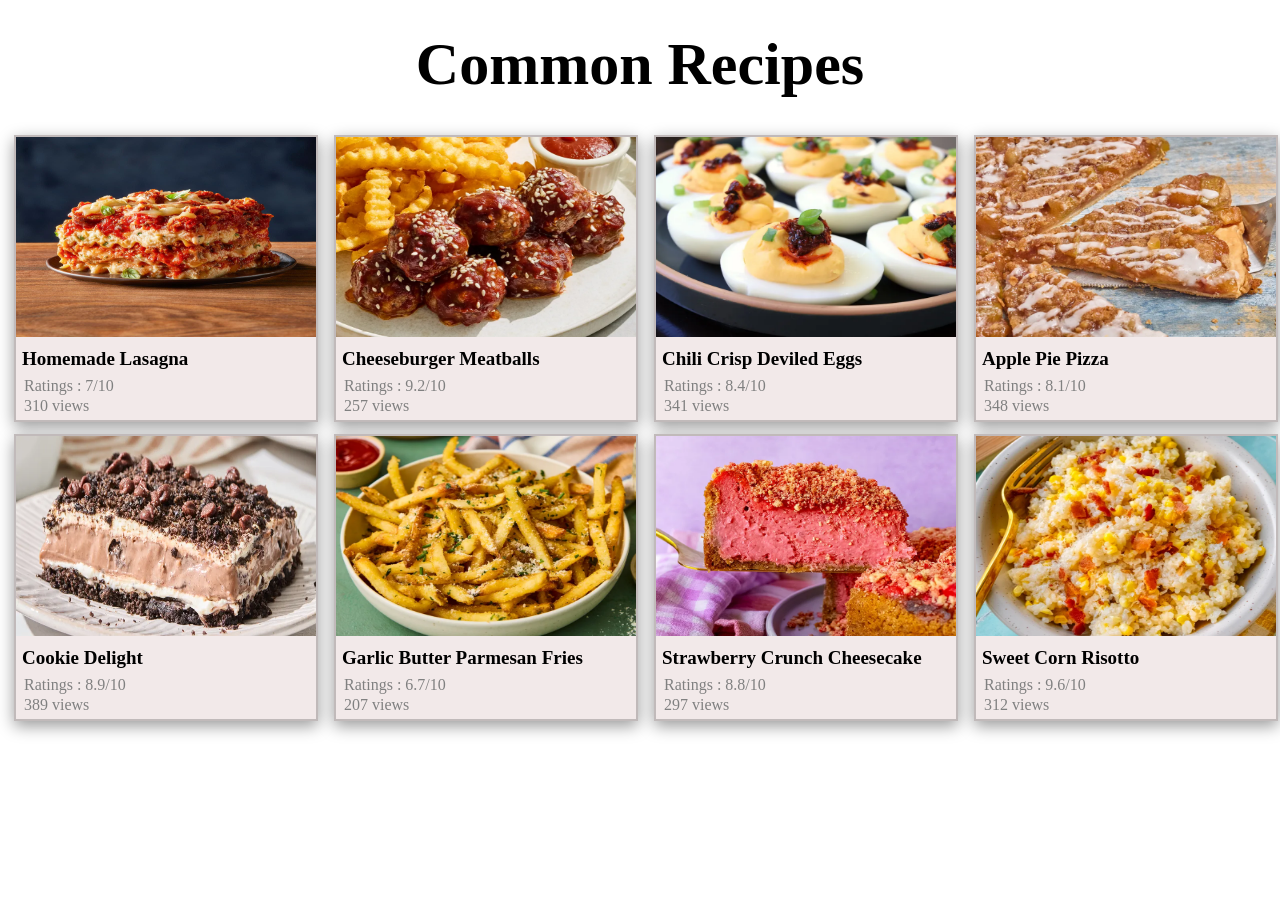
<file: index.html>
<!DOCTYPE html>
<html lang = "en">

    <head>
        <meta charset = "UTF-8">
        <title>Common Recipes</title>
        <link rel = "stylesheet" href = "styles.css">
    </head>

    <body>
        <div class = "HeadingDiv">
            <h1 class = "PageHeading">Common Recipes</h1>
        </div>
        <div class = "HomeDiv">
            <a href = "recipes/lasagna.html" class = "link-card">
                <div class = "RecipeBox">
                    <img src = "recipes/webimages/LasagnaPic.jpg" width = "300" height= "200">
                    <p class = "content">Homemade Lasagna</p>
                    <p class = "Rating">Ratings : 7/10</p>
                    <!-- <button class = "BoxButton">Learn</button> -->
                    <p class = "views">310 views</p>
                </div>
            </a>
            <a href = "recipes/CheeseBurgerMeatBalls.html" class = "link-card">
                <div class = "RecipeBox">
                    <img src = "recipes/webimages/cheeseburgermeatballsPic.webp" width = "300" height= "200">
                    <p class = "content">Cheeseburger Meatballs</p>
                    <p class = "Rating">Ratings : 9.2/10</p>
                    <!-- <button class = "BoxButton">Learn</button> -->
                    <p class = "views">257 views</p>
                </div>
            </a>
            <a href = "recipes/ChiliCrispDeviledEggs.html" class = "link-card">
                <div class = "RecipeBox">
                    <img src = "recipes/webimages/deviledEggsPic.webp" width = "300" height= "200">
                    <p class = "content">Chili Crisp Deviled Eggs</p>
                    <p class = "Rating">Ratings : 8.4/10</p>
                    <!-- <button class = "BoxButton">Learn</button> -->
                    <p class = "views">341 views</p>
                </div>
            </a>

            <a href = "recipes/ApplePiePizza.html" class = "link-card">
                <div class = "RecipeBox">
                    <img src = "recipes/webimages/ApplePiePizzaPic.webp" width = "300" height= "200">
                    <p class = "content">Apple Pie Pizza</p>
                    <p class = "Rating">Ratings : 8.1/10</p>
                    <!-- <button class = "BoxButton">Learn</button> -->
                    <p class = "views">348 views</p>
                </div>
            </a>
            <a href = "recipes/CookieDelight.html" class = "link-card">
                <div class = "RecipeBox">
                    <img src = "recipes/webimages/CookieDelight.webp" width = "300" height= "200">
                    <p class = "content">Cookie Delight</p>
                    <p class = "Rating">Ratings : 8.9/10</p>
                    <!-- <button class = "BoxButton">Learn</button> -->
                    <p class = "views">389 views</p>
                </div>
            </a>
            <a href = "recipes/GarlicButterParmesanFries.html" class = "link-card">
                <div class = "RecipeBox">
                    <img src = "recipes/webimages/GarlicButterParmesanFries.webp" width = "300" height= "200">
                    <p class = "content">Garlic Butter Parmesan Fries</p>
                    <p class = "Rating">Ratings : 6.7/10</p>
                    <!-- <button class = "BoxButton">Learn</button> -->
                    <p class = "views">207 views</p>
                </div>
            </a>
            <a href = "recipes/StrawberryCrunchCheesecake.html" class = "link-card">
                <div class = "RecipeBox">
                    <img src = "recipes/webimages/StrawberryCrunchCheesecake.webp" width = "300" height= "200">
                    <p class = "content">Strawberry Crunch Cheesecake</p>
                    <p class = "Rating">Ratings : 8.8/10</p>
                    <!-- <button class = "BoxButton">Learn</button> -->
                    <p class = "views">297 views</p>
                </div>
            </a>
            <a href = "recipes/SweetCornRisotto.html" class = "link-card">
                <div class = "RecipeBox">
                    <img src = "recipes/webimages/sweetCornRisottoPic.webp" width = "300" height= "200">
                    <p class = "content">Sweet Corn Risotto</p>
                    <p class = "Rating">Ratings : 9.6/10</p>
                    <!-- <button class = "BoxButton">Learn</button> -->
                    <p class = "views">312 views</p>
                </div>
            </a>
        </div>
    </body>
</html>
</file>
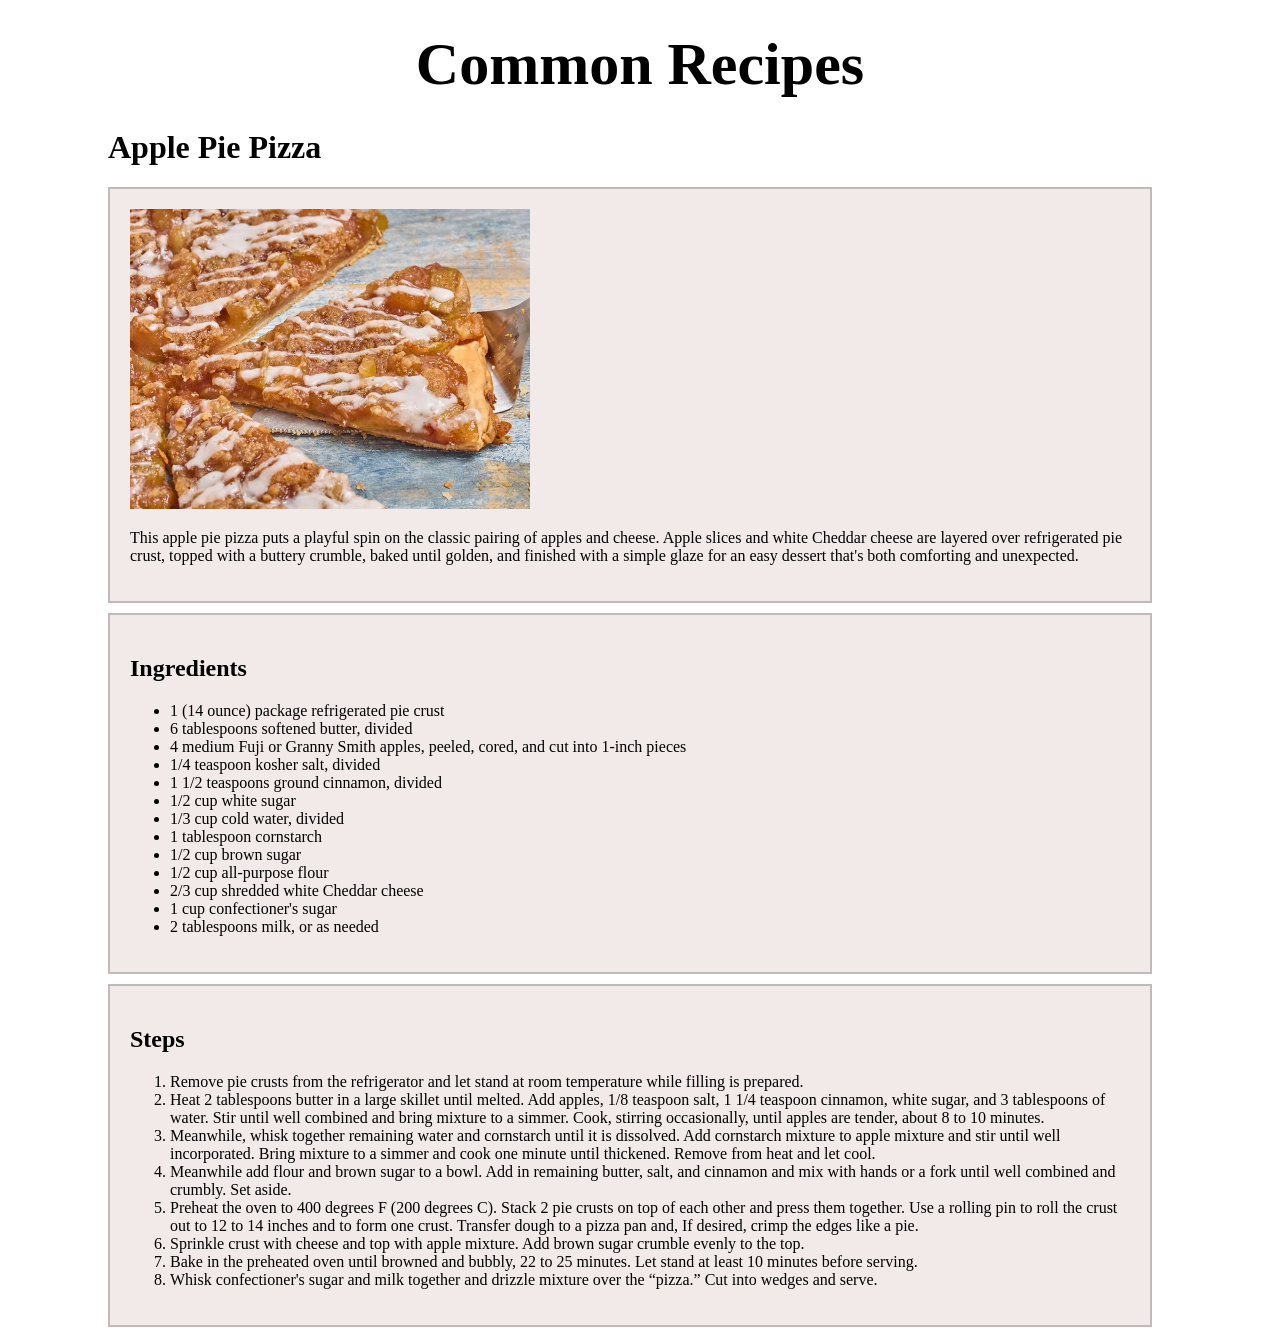
<file: recipes/ApplePiePizza.html>
<!DOCTYPE html>
<html lang = "en">

    <head>
        <meta charset = "UTF-8">
        <title>Apple Pie Pizza</title>
        <link rel = "stylesheet" href = "../styles.css">
    </head>

    <body class ="recipeBody">
        <div class = "HeadingDiv">
            <h1 class = "PageHeading">Common Recipes</h1>
        </div>
        <h1 class = "recipeHeading">Apple Pie Pizza</h1>
        <div class = "InfoColumn">
            <img class = "recipePic" src = "webimages/ApplePiePizzaPic.webp" width = "400" height= "300">
            <p>This apple pie pizza puts a playful spin on the classic pairing of apples and cheese. Apple slices and white Cheddar cheese are layered over refrigerated pie crust, topped with a buttery crumble, baked until golden, and finished with a simple glaze for an easy dessert that's both comforting and unexpected.</p>

        </div>
        <div>
            <div class = "IngredientsColumn">
            <h2>Ingredients</h2>
        <ul>
            <li>1 (14 ounce) package refrigerated pie crust</li>
            <li>6 tablespoons softened butter, divided</li>
            <li>4 medium Fuji or Granny Smith apples, peeled, cored, and cut into 1-inch pieces</li>
            <li>1/4 teaspoon kosher salt, divided</li>
            <li>1 1/2 teaspoons ground cinnamon, divided</li>
            <li>1/2 cup white sugar</li>
            <li>1/3 cup cold water, divided</li>
            <li>1 tablespoon cornstarch</li>
            <li>1/2 cup brown sugar</li>
            <li>1/2 cup all-purpose flour</li>
            <li>2/3 cup shredded white Cheddar cheese</li>
            <li>1 cup confectioner's sugar</li>
            <li>2 tablespoons milk, or as needed</li>
        </ul>
        </div>

        <div class = "StepsColumn">
            <h2>Steps</h2>
        <ol>
            <li>Remove pie crusts from the refrigerator and let stand at room temperature while filling is prepared.</li>
            <li>Heat 2 tablespoons butter in a large skillet until melted. Add apples, 1/8 teaspoon salt, 1 1/4 teaspoon cinnamon, white sugar, and 3 tablespoons of water. Stir until well combined and bring mixture to a simmer. Cook, stirring occasionally, until apples are tender, about 8 to 10 minutes.  </li>
            <li>Meanwhile, whisk together remaining water and cornstarch until it is dissolved. Add cornstarch mixture to apple mixture and stir until well incorporated. Bring mixture to a simmer and cook one minute until thickened. Remove from heat and let cool.</li>
            <li>Meanwhile add flour and brown sugar to a bowl.  Add in remaining butter, salt, and cinnamon and mix with hands or a fork until well combined and crumbly. Set aside.</li>
            <li>Preheat the oven to 400 degrees F (200 degrees C). Stack 2 pie crusts on top of each other and press them together. Use a rolling pin to roll the crust out to 12 to 14 inches and to form one crust. Transfer dough to a pizza pan and, If desired, crimp the edges like a pie.</li>
            <li>Sprinkle crust with cheese and top with apple mixture.  Add brown sugar crumble evenly to the top.</li>
            <li>Bake in the preheated oven until browned and bubbly, 22 to 25 minutes. Let stand at least 10 minutes before serving.</li>
            <li>Whisk confectioner's sugar and milk together and drizzle mixture over the “pizza.”  Cut into wedges and serve.</li>
        </ol>
        </div>
        </div>
        
    </body>
</html>
</file>
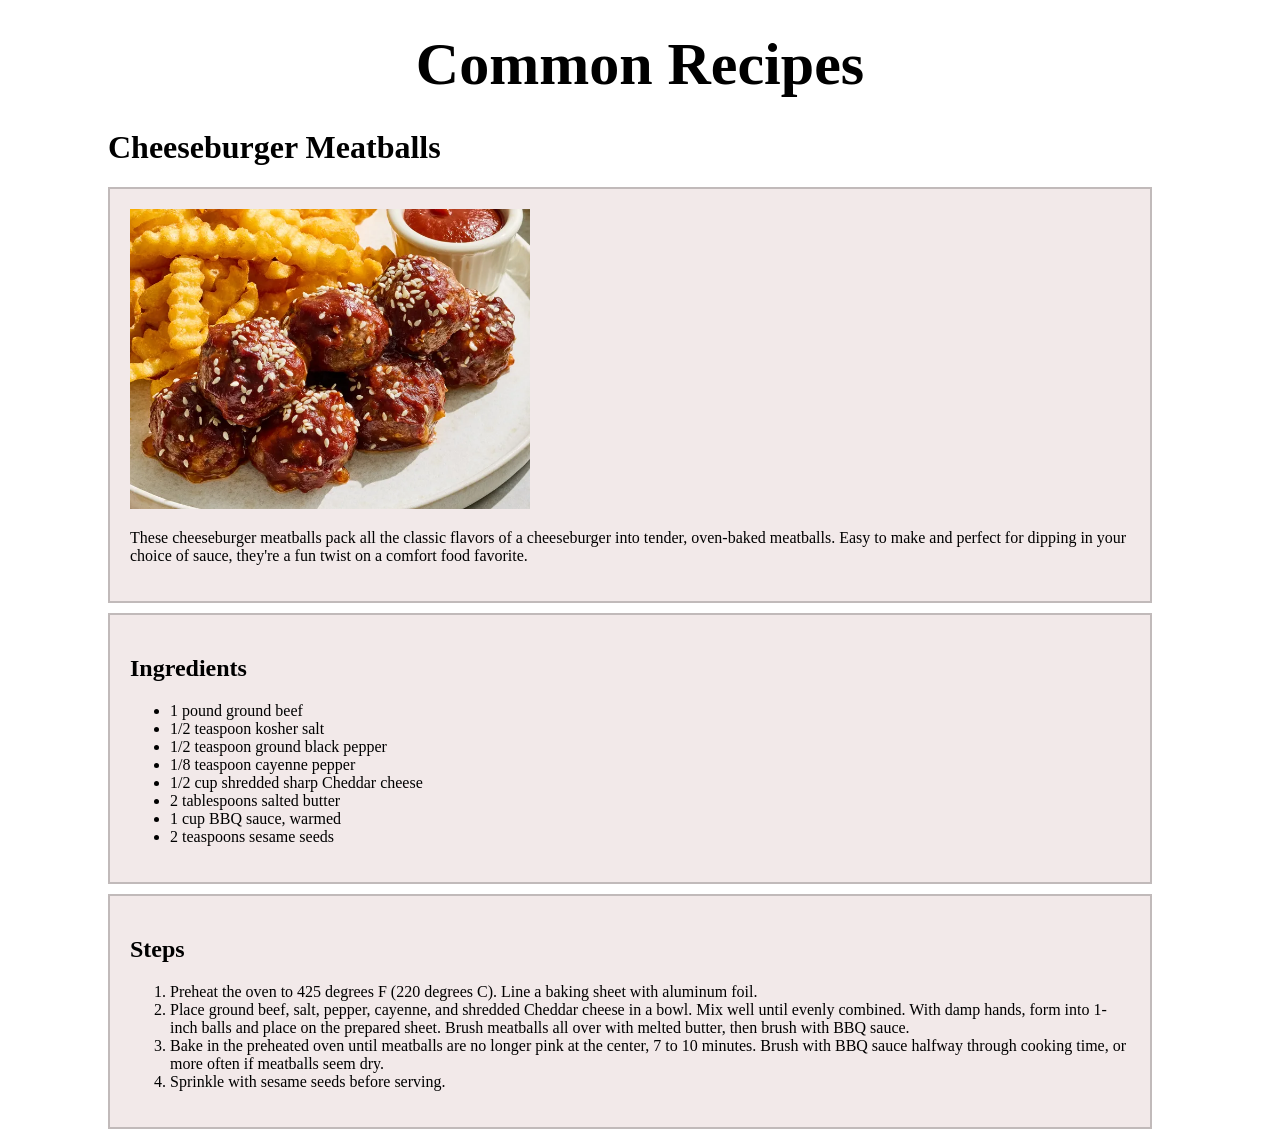
<file: recipes/CheeseBurgerMeatBalls.html>
<!DOCTYPE html>
<html lang = "en">

    <head>
        <meta charset = "UTF-8">
        <title>Cheeseburger Meatballs</title>
        <link rel = "stylesheet" href = "../styles.css">
    </head>

    <body class ="recipeBody">
        <div class = "HeadingDiv">
            <h1 class = "PageHeading">Common Recipes</h1>
        </div>
        <h1 class = "recipeHeading">Cheeseburger Meatballs</h1>
        <div class = "InfoColumn">
            <img class = "recipePic" src = "webimages/cheeseburgermeatballsPic.webp" width = "400" height= "300">
            <p>These cheeseburger meatballs pack all the classic flavors of a cheeseburger into tender, oven-baked meatballs. Easy to make and perfect for dipping in your choice of sauce, they're a fun twist on a comfort food favorite.</p>

        </div>
        <div>
            <div class = "IngredientsColumn">
            <h2>Ingredients</h2>
        <ul>
            <li>1 pound ground beef</li>
            <li>1/2 teaspoon kosher salt</li>
            <li>1/2 teaspoon ground black pepper</li>
            <li>1/8 teaspoon cayenne pepper</li>
            <li>1/2 cup shredded sharp Cheddar cheese</li>
            <li>2 tablespoons salted butter</li>
            <li>1 cup BBQ sauce, warmed</li>
            <li>2 teaspoons sesame seeds</li>
        </ul>
        </div>

        <div class = "StepsColumn">
            <h2>Steps</h2>
        <ol>
            <li>Preheat the oven to 425 degrees F (220 degrees C). Line a baking sheet with aluminum foil. </li>
            <li>Place ground beef, salt, pepper, cayenne, and shredded Cheddar cheese in a bowl. Mix well until evenly combined. With damp hands, form into 1-inch balls and place on the prepared sheet. Brush  meatballs all over with melted butter, then brush with BBQ sauce.</li>
            <li>Bake in the preheated oven until meatballs are no longer pink at the center, 7 to 10 minutes. Brush with BBQ sauce halfway through cooking time, or more often if meatballs seem dry. </li>
            <li>Sprinkle with sesame seeds before serving.</li>
        </ol>
        </div>
        </div>
</html>
</file>
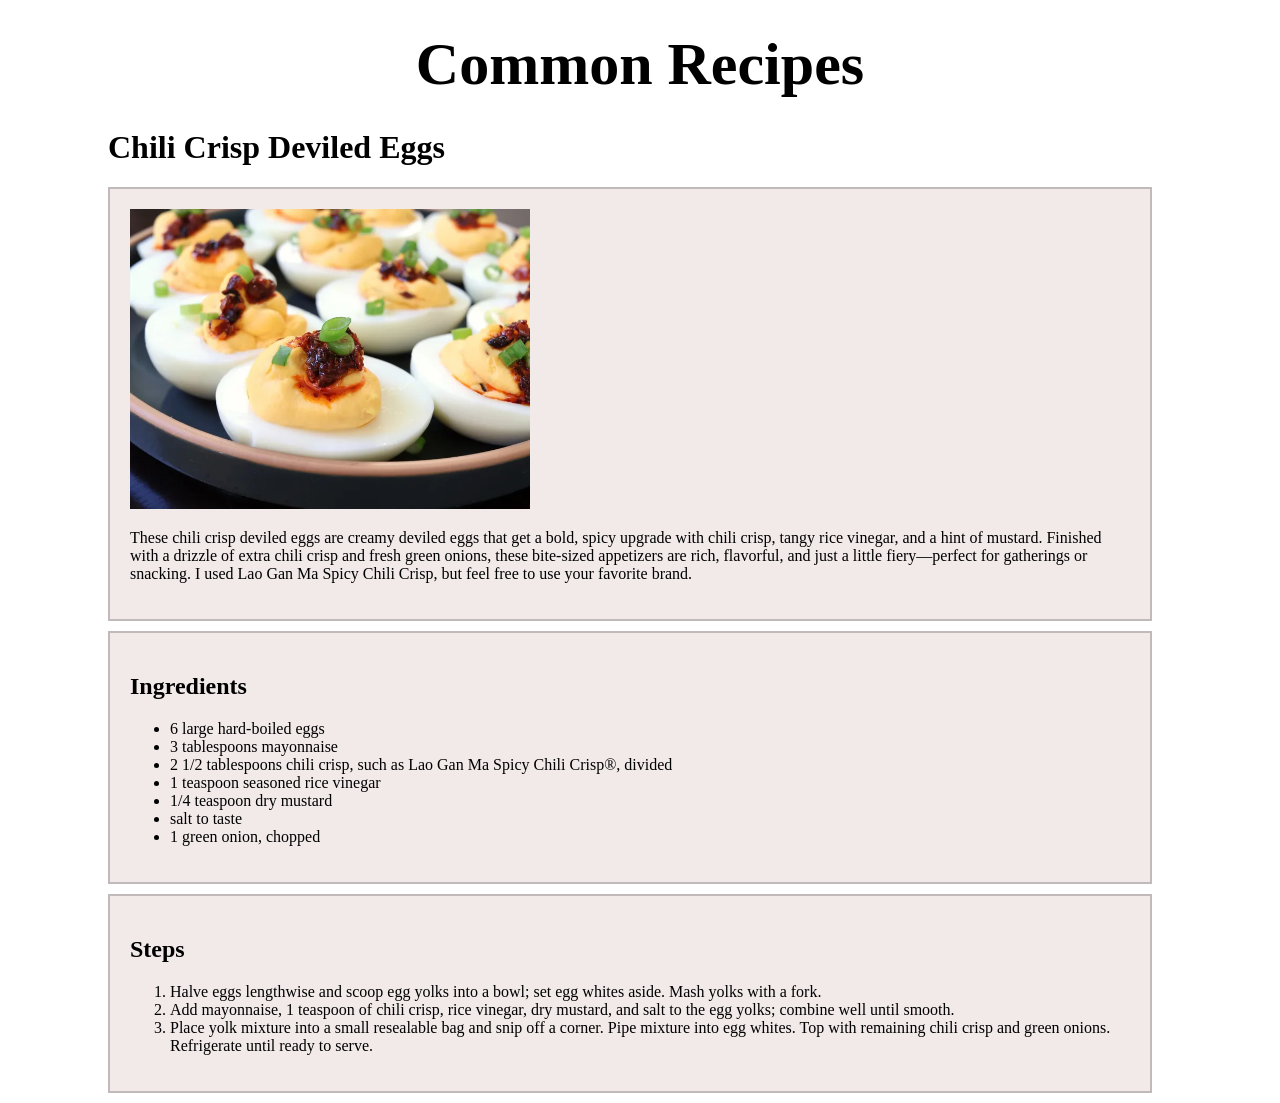
<file: recipes/ChiliCrispDeviledEggs.html>
<!DOCTYPE html>
<html lang = "en">

    <head>
        <meta charset = "UTF-8">
        <title>Chili Crisp Deviled Eggs</title>
        <link rel = "stylesheet" href = "../styles.css">
    </head>

    <body class ="recipeBody">
        <div class = "HeadingDiv">
            <h1 class = "PageHeading">Common Recipes</h1>
        </div>
        <h1 class = "recipeHeading">Chili Crisp Deviled Eggs</h1>
        <div class = "InfoColumn">
            <img class = "recipePic" src = "webimages/deviledEggsPic.webp" width = "400" height= "300">
            <p>These chili crisp deviled eggs are creamy deviled eggs that get a bold, spicy upgrade with chili crisp, tangy rice vinegar, and a hint of mustard. Finished with a drizzle of extra chili crisp and fresh green onions, these bite-sized appetizers are rich, flavorful, and just a little fiery—perfect for gatherings or snacking. I used Lao Gan Ma Spicy Chili Crisp, but feel free to use your favorite brand.</p>

        </div>
        <div>
            <div class = "IngredientsColumn">
            <h2>Ingredients</h2>
        <ul>
            <li>6 large hard-boiled eggs</li>
            <li>3 tablespoons mayonnaise</li>
            <li>2 1/2 tablespoons chili crisp, such as Lao Gan Ma Spicy Chili Crisp®, divided</li>
            <li>1 teaspoon seasoned rice vinegar</li>
            <li>1/4 teaspoon dry mustard</li>
            <li>salt to taste</li>
            <li>1 green onion, chopped</li>
        </ul>
        </div>

        <div class = "StepsColumn">
            <h2>Steps</h2>
        <ol>
            <li>Halve eggs lengthwise and scoop egg yolks into a bowl; set egg whites aside. Mash yolks with a fork.</li>
            <li>Add mayonnaise, 1 teaspoon of chili crisp, rice vinegar, dry mustard, and salt to the egg yolks; combine well until smooth.</li>
            <li>Place yolk mixture into a small resealable bag and snip off a corner. Pipe mixture into egg whites. Top with remaining chili crisp and green onions. Refrigerate until ready to serve.</li>
        </ol>
        </div>
        </div>
    <body>
</html>
</file>
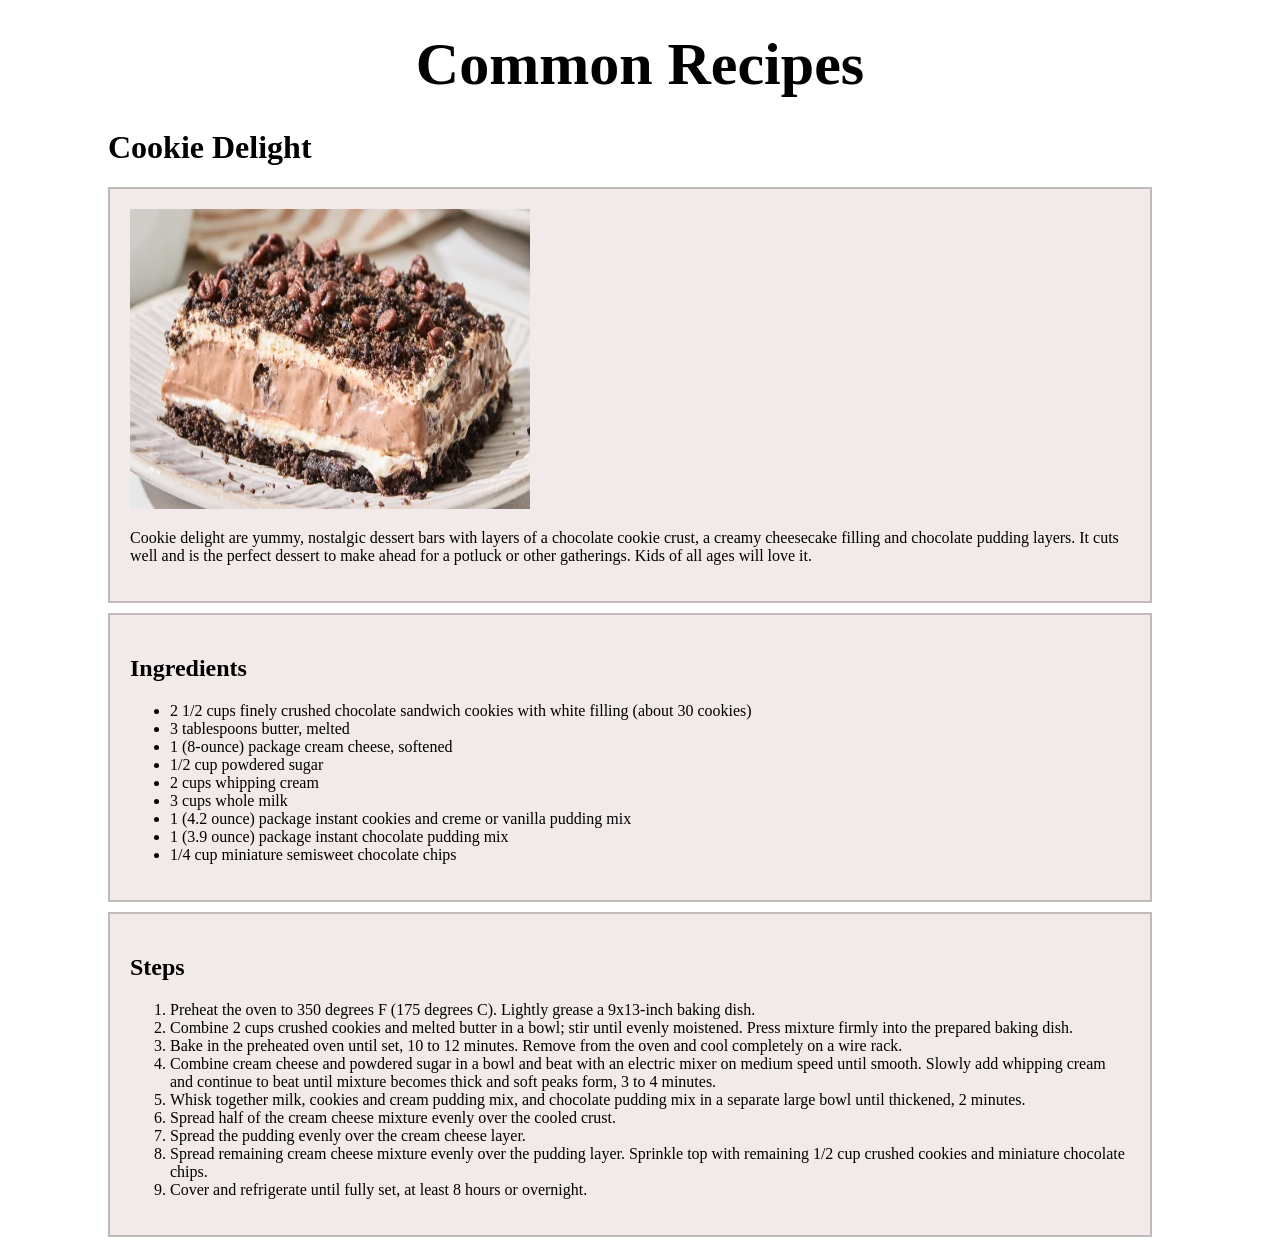
<file: recipes/CookieDelight.html>
<!DOCTYPE html>
<html lang = "en">

    <head>
        <meta charset = "UTF-8">
        <title>Cookie Delight</title>
        <link rel = "stylesheet" href = "../styles.css">
    </head>

    <body class ="recipeBody">
        <div class = "HeadingDiv">
            <h1 class = "PageHeading">Common Recipes</h1>
        </div>
        <h1 class = "recipeHeading">Cookie Delight</h1>
        <div class = "InfoColumn">
            <img class = "recipePic" src = "webimages/CookieDelight.webp" width = "400" height= "300">
            <p>Cookie delight are yummy, nostalgic dessert bars with layers of a chocolate cookie crust, a creamy cheesecake filling and chocolate pudding layers. It cuts well and is the perfect dessert to make ahead for a potluck or other gatherings. Kids of all ages will love it.</p>

        </div>
        <div>
            <div class = "IngredientsColumn">
            <h2>Ingredients</h2>
        <ul>
            <li>2 1/2 cups finely crushed chocolate sandwich cookies with white filling (about 30 cookies)</li>
            <li>3 tablespoons butter, melted</li>
            <li>1 (8-ounce) package cream cheese, softened</li>
            <li>1/2 cup powdered sugar</li>
            <li>2 cups whipping cream</li>
            <li>3 cups whole milk</li>
            <li>1 (4.2 ounce) package instant cookies and creme or vanilla pudding mix</li>
            <li>1 (3.9 ounce) package instant chocolate pudding mix</li>
            <li>1/4 cup miniature semisweet chocolate chips</li>
        </ul>
        </div>

        <div class = "StepsColumn">
            <h2>Steps</h2>
        <ol>
            <li>Preheat the oven to 350 degrees F (175 degrees C). Lightly grease a 9x13-inch baking dish.</li>
            <li>Combine 2 cups crushed cookies and melted butter in a bowl; stir until evenly moistened. Press mixture firmly into the prepared baking dish.</li>
            <li>Bake in the preheated oven until set, 10 to 12 minutes. Remove from the oven and cool completely on a wire rack.</li>
            <li>Combine cream cheese and powdered sugar in a bowl and beat with an electric mixer on medium speed until smooth. Slowly add whipping cream and continue to beat until mixture becomes thick and soft peaks form, 3 to 4 minutes.</li>
            <li>Whisk together milk, cookies and cream pudding mix, and chocolate pudding mix in a separate large bowl until thickened, 2 minutes.</li>
            <li>Spread half of the cream cheese mixture evenly over the cooled crust.</li>
            <li>Spread the pudding evenly over the cream cheese layer.</li>
            <li>Spread remaining cream cheese mixture evenly over the pudding layer. Sprinkle top with remaining 1/2 cup crushed cookies and miniature chocolate chips.</li>
            <li>Cover and refrigerate until fully set, at least 8 hours or overnight.</li>
        </ol>
        </div>
        </div>
        
    </body>
</html>
</file>
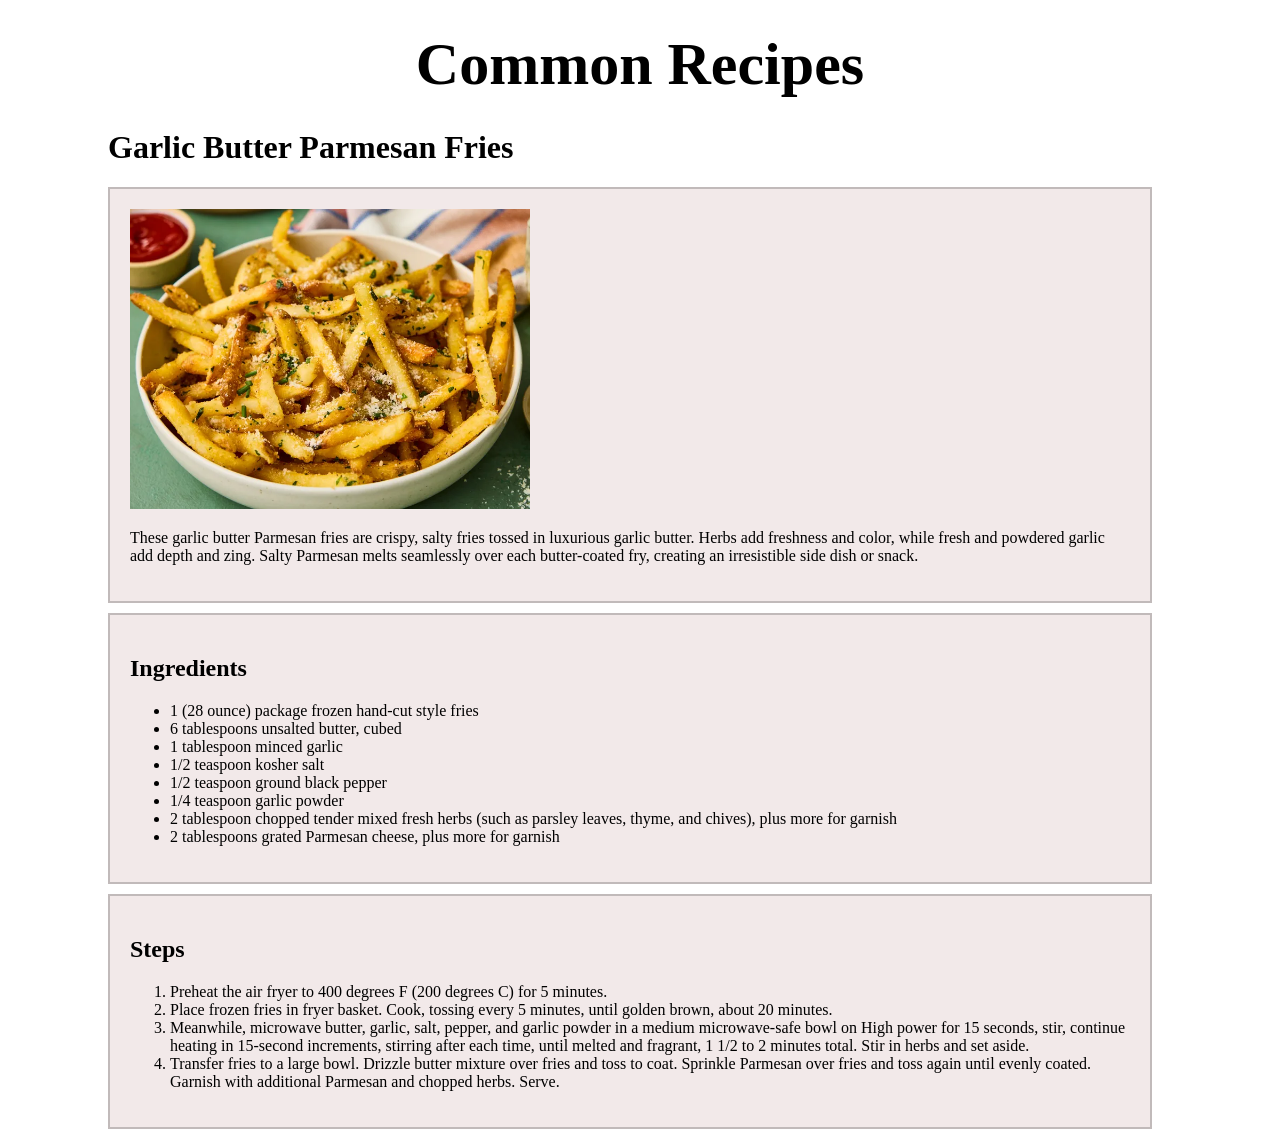
<file: recipes/GarlicButterParmesanFries.html>
<!DOCTYPE html>
<html lang = "en">

    <head>
        <meta charset = "UTF-8">
        <title>Garlic Butter Parmesan Fries</title>
        <link rel = "stylesheet" href = "../styles.css">
    </head>

    <body class ="recipeBody">
        <div class = "HeadingDiv">
            <h1 class = "PageHeading">Common Recipes</h1>
        </div>
        <h1 class = "recipeHeading">Garlic Butter Parmesan Fries</h1>
        <div class = "InfoColumn">
            <img class = "recipePic" src = "webimages/GarlicButterParmesanFries.webp" width = "400" height= "300">
            <p>These garlic butter Parmesan fries are crispy, salty fries tossed in luxurious garlic butter. Herbs add freshness and color, while fresh and powdered garlic add depth and zing. Salty Parmesan melts seamlessly over each butter-coated fry, creating an irresistible side dish or snack.</p>

        </div>
        <div>
            <div class = "IngredientsColumn">
            <h2>Ingredients</h2>
        <ul>
            <li>1 (28 ounce) package frozen hand-cut style fries</li>
            <li>6 tablespoons unsalted butter, cubed</li>
            <li>1 tablespoon minced garlic</li>
            <li>1/2 teaspoon kosher salt</li>
            <li>1/2 teaspoon ground black pepper</li>
            <li>1/4 teaspoon garlic powder</li>
            <li>2 tablespoon chopped tender mixed fresh herbs (such as parsley leaves, thyme, and chives), plus more for garnish </li>
            <li>2 tablespoons grated Parmesan cheese, plus more for garnish</li>
        </ul>
        </div>

        <div class = "StepsColumn">
            <h2>Steps</h2>
        <ol>
            <li>Preheat the air fryer to 400 degrees F (200 degrees C) for 5 minutes.</li>
            <li>Place frozen fries in fryer basket. Cook, tossing every 5 minutes, until golden brown, about 20 minutes. </li>
            <li>Meanwhile, microwave butter, garlic, salt, pepper, and garlic powder in a medium microwave-safe bowl on High power for 15 seconds, stir, continue heating in 15-second increments, stirring after each time, until melted and fragrant, 1 1/2 to 2 minutes total. Stir in herbs and set aside. </li>
            <li>Transfer fries to a large bowl. Drizzle butter mixture over fries and toss to coat. Sprinkle Parmesan over fries and toss again until evenly coated. Garnish with additional Parmesan and chopped herbs. Serve.</li>
        </ol>
        </div>
        </div>
        
    </body>
</html>
</file>
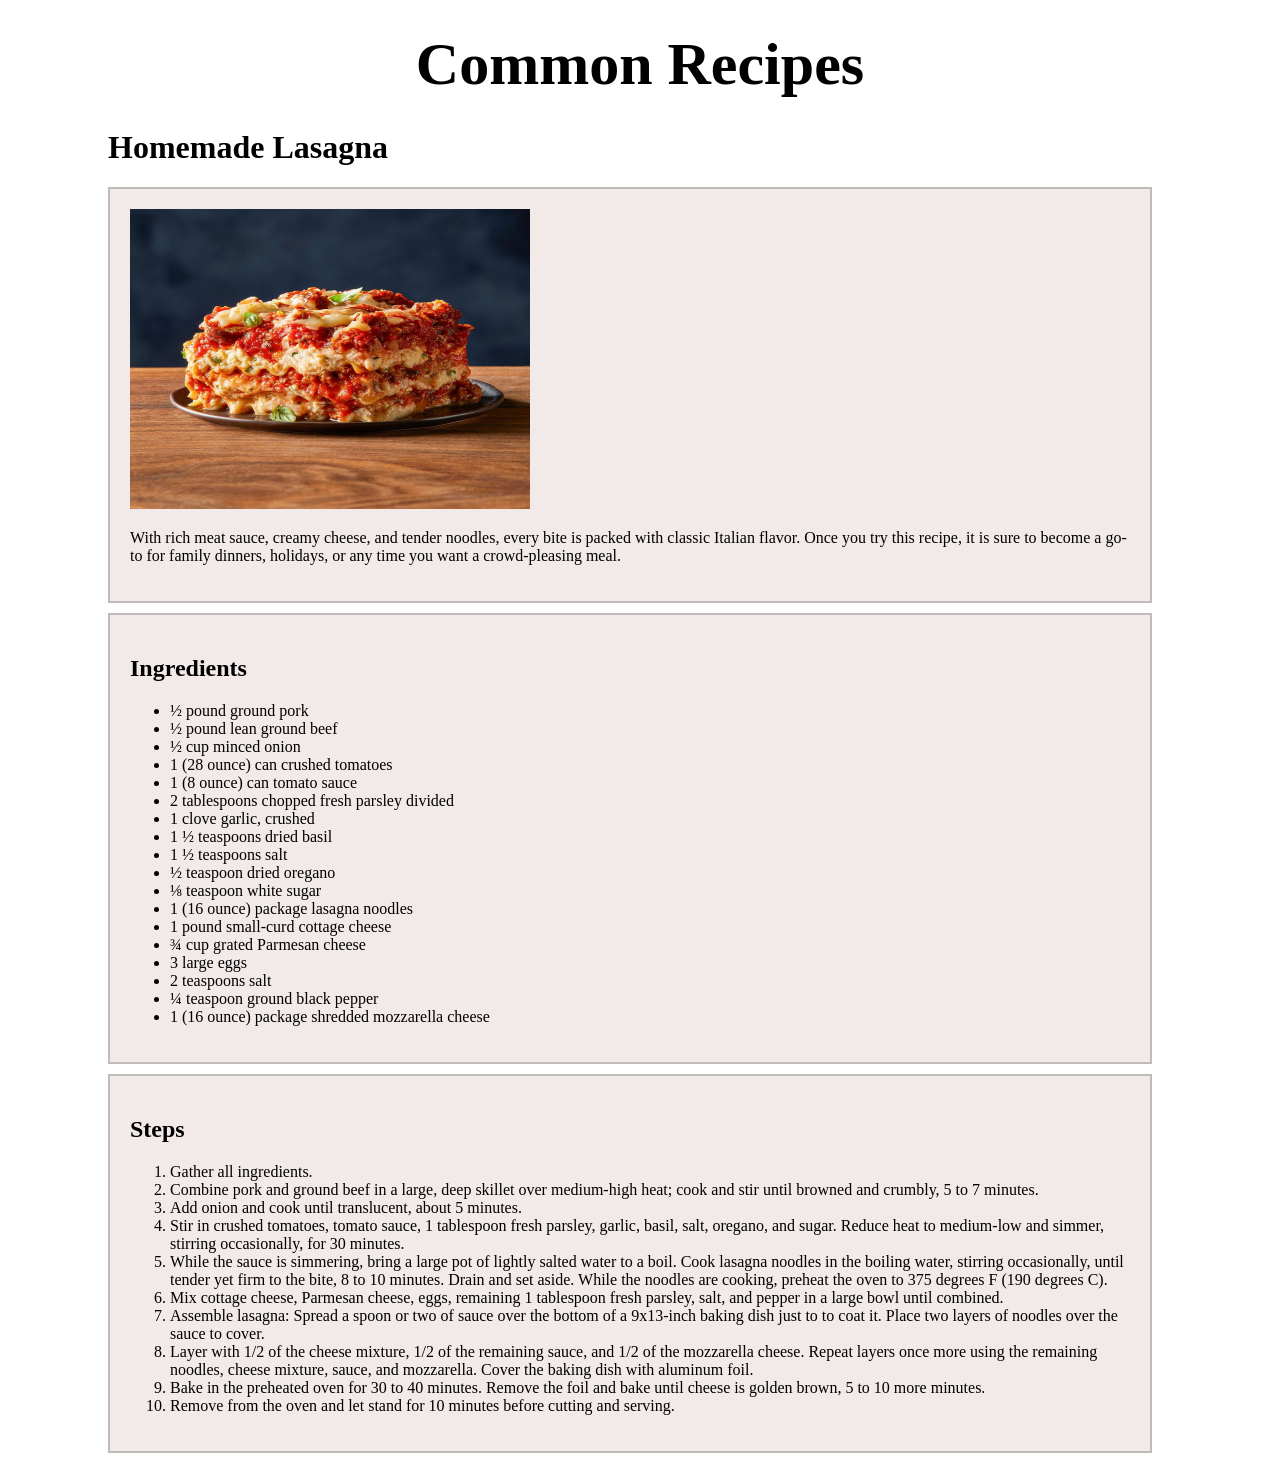
<file: recipes/lasagna.html>
<!DOCTYPE html>
<html lang = "en">

    <head>
        <meta charset = "UTF-8">
        <title>Homemade Lasagna</title>
        <link rel = "stylesheet" href = "../styles.css">
    </head>

    <body class ="recipeBody">
        <div class = "HeadingDiv">
            <h1 class = "PageHeading">Common Recipes</h1>
        </div>
        <h1 class = "recipeHeading">Homemade Lasagna</h1>
        <div class = "InfoColumn">
            <img class = "recipePic" src = "webimages/LasagnaPic.jpg" width = "400" height= "300">
            <p>With rich meat sauce, creamy cheese, and tender noodles, every bite is packed with classic Italian flavor. Once you try this recipe, it is sure to become a go-to for family dinners, holidays, or any time you want a crowd-pleasing meal.</p>

        </div>
        <div>
            <div class = "IngredientsColumn">
            <h2>Ingredients</h2>
        <ul>
            <li>½ pound ground pork</li>
            <li>½ pound lean ground beef</li>
            <li>½ cup minced onion</li>
            <li>1 (28 ounce) can crushed tomatoes</li>
            <li>1 (8 ounce) can tomato sauce</li>
            <li>2 tablespoons chopped fresh parsley divided</li>
            <li>1 clove garlic, crushed</li>
            <li>1 ½ teaspoons dried basil</li>
            <li>1 ½ teaspoons salt</li>
            <li>½ teaspoon dried oregano</li>
            <li>⅛ teaspoon white sugar</li>
            <li>1 (16 ounce) package lasagna noodles</li>
            <li>1 pound small-curd cottage cheese</li>
            <li>¾ cup grated Parmesan cheese</li>
            <li>3 large eggs</li>
            <li>2 teaspoons salt</li>
            <li>¼ teaspoon ground black pepper</li>
            <li>1 (16 ounce) package shredded mozzarella cheese</li>
        </ul>
        </div>

        <div class = "StepsColumn">
            <h2>Steps</h2>
        <ol>
            <li>Gather all ingredients.</li>
            <li>Combine pork and ground beef in a large, deep skillet over medium-high heat; cook and stir until browned and crumbly, 5 to 7 minutes.</li>
            <li>Add onion and cook until translucent, about 5 minutes.</li>
            <li>Stir in crushed tomatoes, tomato sauce, 1 tablespoon fresh parsley, garlic, basil, salt, oregano, and sugar. Reduce heat to medium-low and simmer, stirring occasionally, for 30 minutes.</li>
            <li>While the sauce is simmering, bring a large pot of lightly salted water to a boil. Cook lasagna noodles in the boiling water, stirring occasionally, until tender yet firm to the bite, 8 to 10 minutes. Drain and set aside. While the noodles are cooking, preheat the oven to 375 degrees F (190 degrees C).</li>
            <li>Mix cottage cheese, Parmesan cheese, eggs, remaining 1 tablespoon fresh parsley, salt, and pepper in a large bowl until combined.</li>
            <li>Assemble lasagna: Spread a spoon or two of sauce over the bottom of a 9x13-inch baking dish just to to coat it. Place two layers of noodles over the sauce to cover.</li>
            <li>Layer with 1/2 of the cheese mixture, 1/2 of the remaining sauce, and 1/2 of the mozzarella cheese. Repeat layers once more using the remaining noodles, cheese mixture, sauce, and mozzarella. Cover the baking dish with aluminum foil.</li>
            <li>Bake in the preheated oven for 30 to 40 minutes. Remove the foil and bake until cheese is golden brown, 5 to 10 more minutes.</li>
            <li>Remove from the oven and let stand for 10 minutes before cutting and serving.</li>
        </ol>
        </div>
        </div>
        
    </body>
</html>
</file>
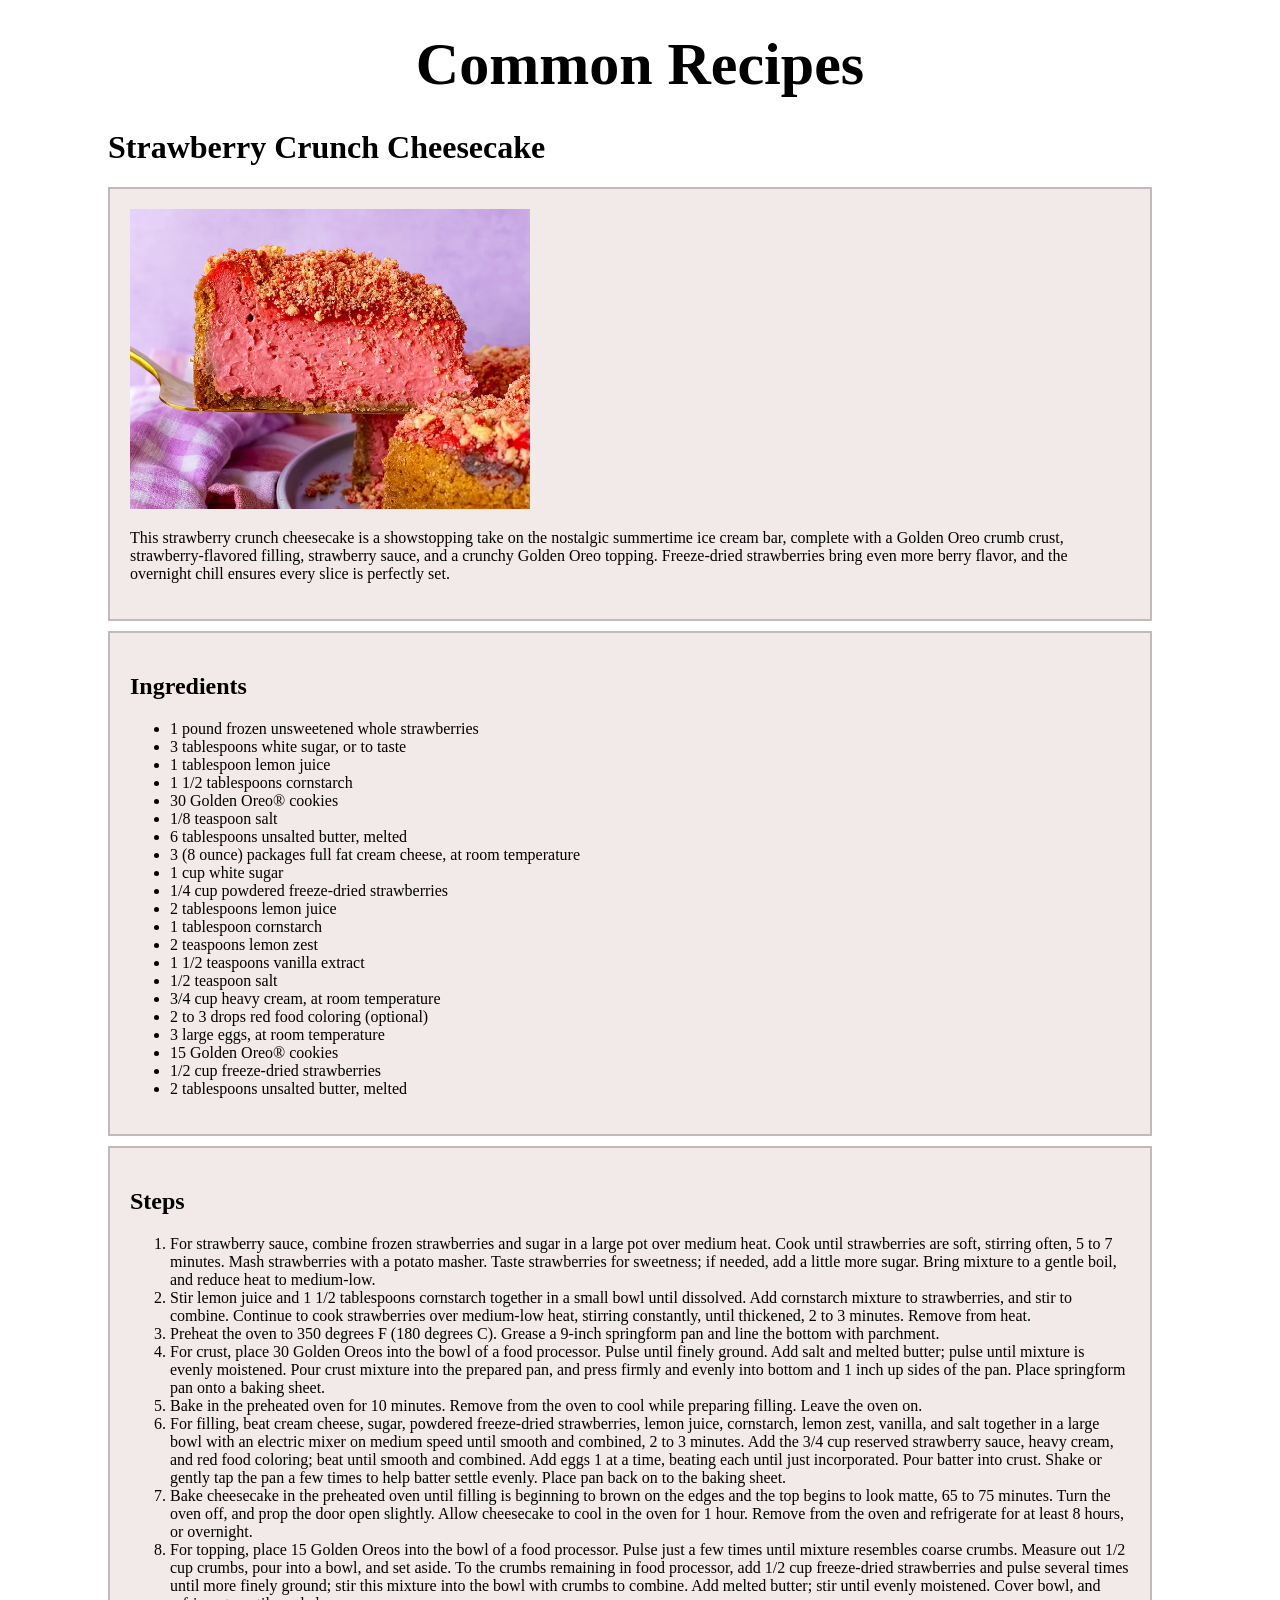
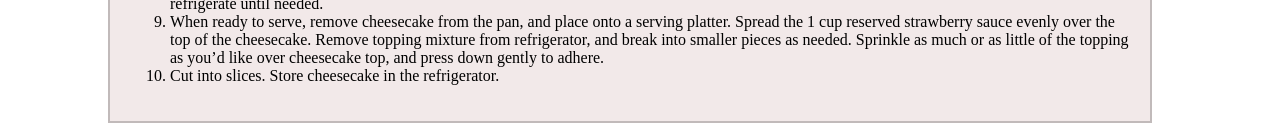
<file: recipes/StrawberryCrunchCheesecake.html>
<!DOCTYPE html>
<html lang = "en">

    <head>
        <meta charset = "UTF-8">
        <title>Strawberry Crunch Cheesecake</title>
        <link rel = "stylesheet" href = "../styles.css">
    </head>

    <body class ="recipeBody">
        <div class = "HeadingDiv">
            <h1 class = "PageHeading">Common Recipes</h1>
        </div>
        <h1 class = "recipeHeading">Strawberry Crunch Cheesecake</h1>
        <div class = "InfoColumn">
            <img class = "recipePic" src = "webimages/StrawberryCrunchCheesecake.webp" width = "400" height= "300">
            <p>This strawberry crunch cheesecake is a showstopping take on the nostalgic summertime ice cream bar, complete with a Golden Oreo crumb crust, strawberry-flavored filling, strawberry sauce, and a crunchy Golden Oreo topping. Freeze-dried strawberries bring even more berry flavor, and the overnight chill ensures every slice is perfectly set.</p>

        </div>
        <div>
            <div class = "IngredientsColumn">
            <h2>Ingredients</h2>
        <ul>
            <li>1 pound frozen unsweetened whole strawberries</li>
            <li>3 tablespoons white sugar, or to taste</li>
            <li>1 tablespoon lemon juice</li>
            <li>1 1/2 tablespoons cornstarch</li>
            <li>30 Golden Oreo® cookies</li>
            <li>1/8 teaspoon salt</li>
            <li>6 tablespoons unsalted butter, melted</li>
            <li>3 (8 ounce) packages full fat cream cheese, at room temperature</li>
            <li>1 cup white sugar</li>
            <li>1/4 cup powdered freeze-dried strawberries</li>
            <li>2 tablespoons lemon juice</li>
            <li>1 tablespoon cornstarch</li>
            <li>2 teaspoons lemon zest</li>
            <li>1 1/2 teaspoons vanilla extract</li>
            <li>1/2 teaspoon salt</li>
            <li>3/4 cup heavy cream, at room temperature</li>
            <li>2 to 3 drops red food coloring (optional)</li>
            <li>3 large eggs, at room temperature</li>
            <li>15 Golden Oreo® cookies</li>
            <li>1/2 cup freeze-dried strawberries</li>
            <li>2 tablespoons unsalted butter, melted</li>
        </ul>
        </div>

        <div class = "StepsColumn">
            <h2>Steps</h2>
        <ol>
            <li>For strawberry sauce, combine frozen strawberries and sugar in a large pot over medium heat. Cook until strawberries are soft, stirring often, 5 to 7 minutes. Mash strawberries with a potato masher. Taste strawberries for sweetness; if needed, add a little more sugar. Bring mixture to a gentle boil, and reduce heat to medium-low.</li>
            <li>Stir lemon juice and 1 1/2 tablespoons cornstarch together in a small bowl until dissolved. Add cornstarch mixture to strawberries, and stir to combine. Continue to cook strawberries over medium-low heat, stirring constantly, until thickened, 2 to 3 minutes. Remove from heat.</li>
            <li>Preheat the oven to 350 degrees F (180 degrees C). Grease a 9-inch springform pan and line the bottom with parchment.</li>
            <li>For crust, place 30 Golden Oreos into the bowl of a food processor. Pulse until finely ground. Add salt and melted butter; pulse until mixture is evenly moistened. Pour crust mixture into the prepared pan, and press firmly and evenly into bottom and 1 inch up sides of the pan. Place springform pan onto a baking sheet.</li>
            <li>Bake in the preheated oven for 10 minutes. Remove from the oven to cool while preparing filling. Leave the oven on.</li>
            <li>For filling, beat cream cheese, sugar, powdered freeze-dried strawberries, lemon juice,  cornstarch, lemon zest, vanilla, and salt together in a large bowl with an electric mixer on medium speed until smooth and combined, 2 to 3 minutes. Add the 3/4 cup reserved strawberry sauce, heavy cream, and red food coloring; beat until smooth and combined. Add eggs 1 at a time, beating each until just incorporated. Pour batter into crust. Shake or gently tap the pan a few times to help batter settle evenly. Place pan back on to the baking sheet.</li>
            <li>Bake cheesecake in the preheated oven until filling is beginning to brown on the edges and the top begins to look matte, 65 to 75 minutes. Turn the oven off, and prop the door open slightly. Allow cheesecake to cool in the oven for 1 hour. Remove from the oven and refrigerate for at least 8 hours, or overnight.</li>
            <li>For topping, place 15 Golden Oreos into the bowl of a food processor. Pulse just a few times until mixture resembles coarse crumbs. Measure out 1/2 cup crumbs, pour into a bowl, and set aside. To the crumbs remaining in food processor, add 1/2 cup freeze-dried strawberries and pulse several times until more finely ground; stir this mixture into the bowl with crumbs to combine. Add melted butter; stir until evenly moistened. Cover bowl, and refrigerate until needed.</li>
            <li>When ready to serve, remove cheesecake from the pan, and place onto a serving platter. Spread the 1 cup reserved strawberry sauce evenly over the top of the cheesecake. Remove topping mixture from refrigerator, and break into smaller pieces as needed. Sprinkle as much or as little of the topping as you’d like over cheesecake top, and press down gently to adhere.</li>
            <li>Cut into slices. Store cheesecake in the refrigerator.</li>

        </ol>
        </div>
        </div>
        
    </body>
</html>
</file>
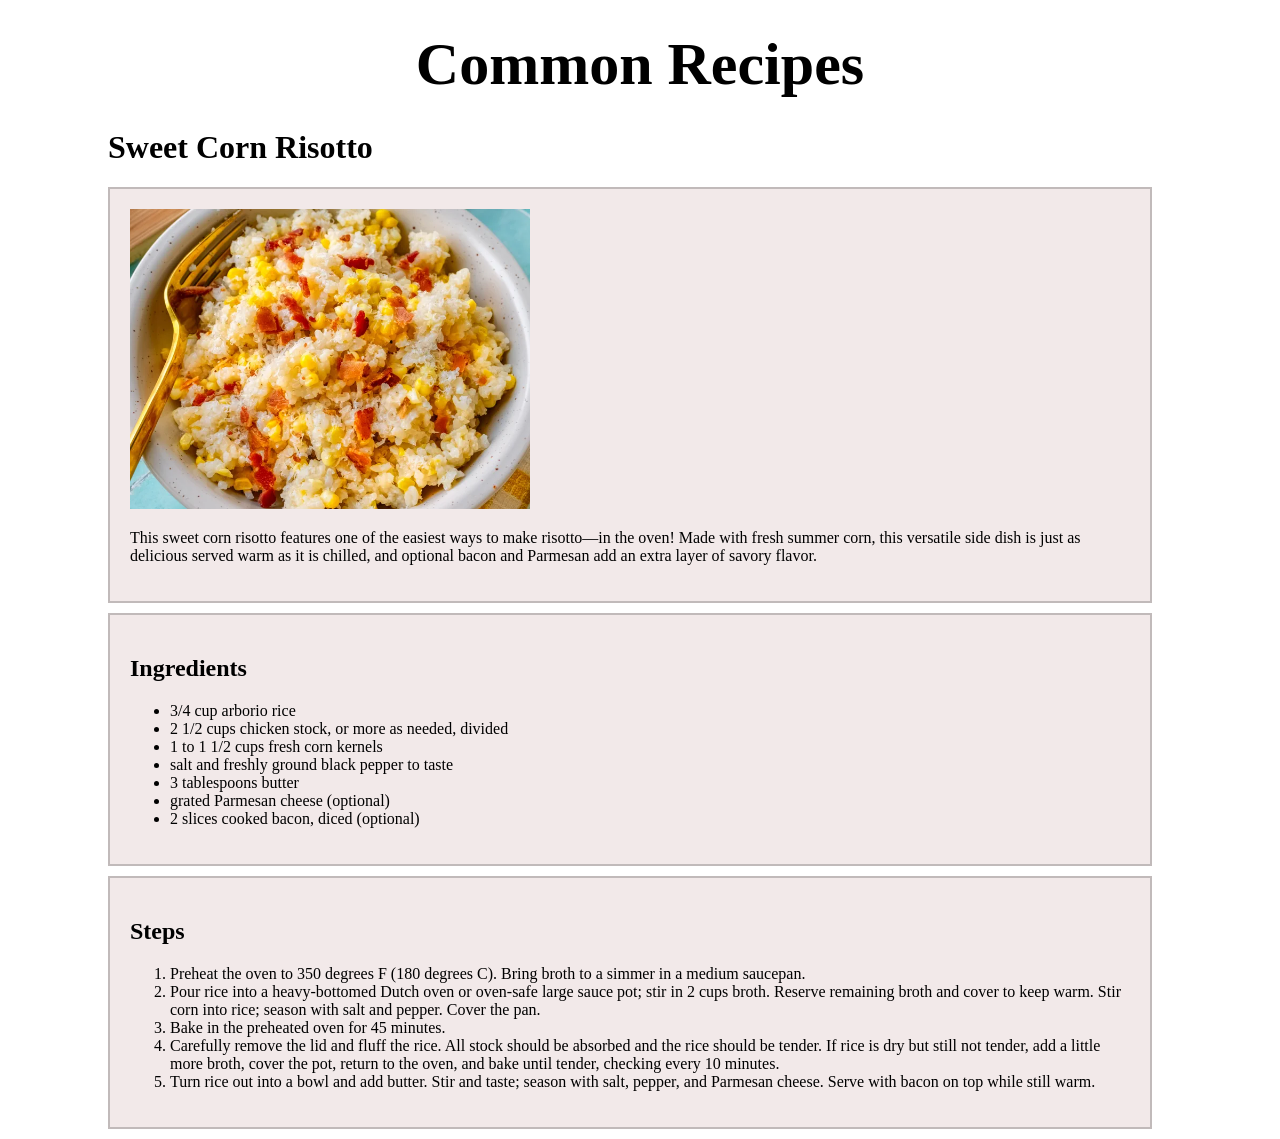
<file: recipes/SweetCornRisotto.html>
<!DOCTYPE html>
<html lang = "en">

    <head>
        <meta charset = "UTF-8">
        <title>Sweet Corn Risotto</title>
        <link rel = "stylesheet" href = "../styles.css">
    </head>

    <body class ="recipeBody">
        <div class = "HeadingDiv">
            <h1 class = "PageHeading">Common Recipes</h1>
        </div>
        <h1 class = "recipeHeading">Sweet Corn Risotto</h1>
        <div class = "InfoColumn">
            <img class = "recipePic" src = "webimages/sweetCornRisottoPic.webp" width = "400" height= "300">
            <p>This sweet corn risotto features one of the easiest ways to make risotto—in the oven! Made with fresh summer corn, this versatile side dish is just as delicious served warm as it is chilled, and optional bacon and Parmesan add an extra layer of savory flavor.</p>

        </div>
        <div>
            <div class = "IngredientsColumn">
            <h2>Ingredients</h2>
        <ul>
            <li>3/4 cup arborio rice</li>
            <li>2 1/2 cups chicken stock, or more as needed, divided</li>
            <li>1 to 1 1/2 cups fresh corn kernels</li>
            <li>salt and freshly ground black pepper to taste</li>
            <li>3 tablespoons butter</li>
            <li>grated Parmesan cheese (optional)</li>
            <li>2 slices cooked bacon, diced (optional)</li>
        </ul>
        </div>

        <div class = "StepsColumn">
            <h2>Steps</h2>
        <ol>
            <li>Preheat the oven to 350 degrees F (180 degrees C). Bring broth to a simmer in a medium saucepan.</li>
            <li>Pour rice into a heavy-bottomed Dutch oven or oven-safe large sauce pot; stir in 2 cups broth. Reserve remaining broth and cover to keep warm. Stir corn into rice; season with salt and pepper. Cover the pan.</li>
            <li>Bake in the preheated oven for 45 minutes. </li>
            <li>Carefully remove the lid and fluff the rice. All stock should be absorbed and the rice should be tender. If rice is dry but still not tender, add a little more broth, cover the pot, return to the oven, and bake until tender, checking every 10 minutes.</li>
            <li>Turn rice out into a bowl and add butter. Stir and taste; season with salt, pepper, and Parmesan cheese. Serve with bacon on top while still warm.</li>
        </ol>
        </div>
        </div>
        
    </body>
</html>
</file>
<file: styles.css>
.recipeBody{
    font-family: 'Trebuchet MS';
}

.HomeDiv{
    width : 1300px;
    margin : auto;
}
.HeadingDiv{
    position : sticky;
    background-color: white;
    top : 0;
    z-index : 1;

}
.PageHeading{
    text-align: center;
    font-size : 60px;
    margin : 30px;
    font-family : 'Brush Script MT', cursive;
}

.RecipeBox{
    display : inline-block;
    width : 300px;
    position : relative;
    border : 2px solid rgb(193, 186, 186);
    transition: transform 0.2s;
    box-shadow : 0 5px 15px rgba(0, 0, 0, 0.4);
    background-color:rgb(242, 233, 233);
}
.link-card{
    display : inline-block;
    text-decoration: none;
    margin : 6px;
}
.link-card:hover div{
    box-shadow : 0 5px 15px rgba(0, 0, 0, 0.4);
    background-color: rgb(242, 233, 233);
    transform : translateY(-5px);
}
.Rating{
    float : left;
    margin : 0px 0px 0px 8px; 
    color : gray;

}

.BoxButton{
    float : right;
    padding : 10px 15px ;
    background-color: rgb(80, 229, 95);
    border-radius : 8px;
    font-weight : 600;
    font-size: 16px;
    color : white;
    margin : 0px 7px 4px 0px;
}

.content{
    font-size : 19px;
    font-weight : 600;
    margin : 7px 4px 7px 6px;;
    color : black;
}

.views{
    float : left;
    clear : left;
    margin : 2px 0px 5px 8px; 
    color : gray;
}

.InfoColumn, .IngredientsColumn, .StepsColumn{
    width : 1000px;
    border : 2px solid rgb(193, 186, 186);
    margin :0px 0px 10px 100px;
    background-color:rgb(242, 233, 233);
    padding : 20px;
}



.recipeHeading{
    margin-left : 100px;
}
</file>
